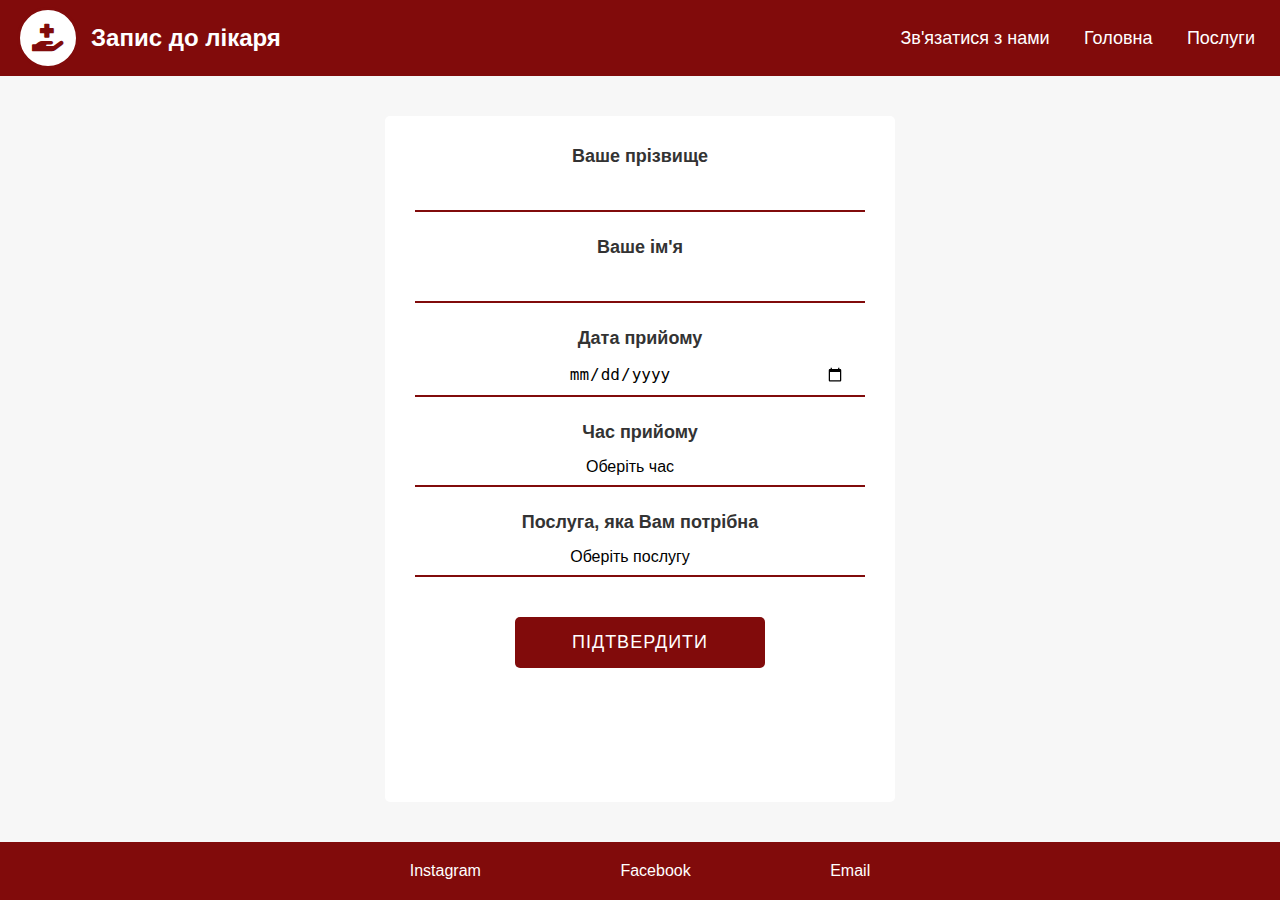
<file: Pr2/appoint_form.html>
<!DOCTYPE html>
<html lang="uk">
<head>
    <meta charset="UTF-8">
    <meta name="viewport" content="width=device-width, initial-scale=1.0">
    <title>Запис до лікаря</title>
    <link rel="stylesheet" href="a_f.css">
    <link rel="stylesheet" href="https://cdnjs.cloudflare.com/ajax/libs/font-awesome/6.0.0-beta3/css/all.min.css">
    <link rel="icon" type="image/x-icon" href="3653045.png">
</head>
<body>

<header class="header">
    <div class="logo-container">
        <div class="logo-circle">
            <i class="fas fa-hand-holding-medical logo-icon"></i>
        </div>
        <h1>Запис до лікаря</h1>
    </div>
    <nav class="nav">
        <a href="mailto:pigol.tanya@lll.kpi.ua" class="nav-link">Зв'язатися з нами</a>
        <a href="main-L2.html" class="nav-link">Головна</a>
        <a href="#" class="nav-link">Послуги</a>
    </nav>
</header>

<main class="main-content">
    <form class="appointment-form">
        <div class="form-group">
            <label for="surname">Ваше прізвище</label>
            <input type="text" id="surname" name="surname" required>
        </div>

        <div class="form-group">
            <label for="name">Ваше ім'я</label>
            <input type="text" id="name" name="name" required>
        </div>

        <div class="form-group">
            <label for="date">Дата прийому</label>
            <input type="date" id="date" name="date" min="" required>
        </div>

        <div class="form-group">
            <label for="time">Час прийому</label>
            <select id="time" name="time">
                <option value="" disabled selected>Оберіть час</option>
            </select>
        </div>

        <div class="form-group">
            <label for="service">Послуга, яка Вам потрібна</label>
            <select id="service" name="service" required>
                <option value="" >Оберіть послугу</option>
                <option value="consultation_ter">Консультація терапевта</option>
                <option value="consultation_gyn">Консультація гінеколога</option>
                <option value="consultation_sur">Консультація хірурга</option>
                <option value="appointment_cardio">Прийом кардіолога</option>
                <option value="ultrasound">УЗД органів черевної порожнини</option>
                <option value="blood_test">Загальний аналіз крові</option>
            </select>
        </div>

        <button type="submit" class="submit-button">Підтвердити</button>
    </form>
    <script>
        function getTodayDate() {
            const today = new Date();
            const year = today.getFullYear();

            const month = String(today.getMonth() + 1).padStart(2, '0');
            const day = String(today.getDate()).padStart(2, '0');

            return `${year}-${month}-${day}`;
        }

        const dateInput = document.getElementById('date');
        if (dateInput) {
            dateInput.min = getTodayDate();
        }


        function createTimeOption(hour, minute) {
            const formattedHour = String(hour).padStart(2, '0');
            const formattedMinute = String(minute).padStart(2, '0');
            const timeValue = `${formattedHour}:${formattedMinute}`;

            const option = document.createElement('option');
            option.value = timeValue;
            option.textContent = timeValue;
            return option;
        }

        const timeSelect = document.getElementById('time');
        const startTime = 8;
        const endTime = 20;
        const stepMinutes = 5;

        if (timeSelect) {
            for (let hour = startTime; hour <= endTime; hour++) {
                for (let minute = 0; minute < 60; minute += stepMinutes) {
                    if (hour === endTime && minute > 0) {
                        break;
                    }

                    const option = createTimeOption(hour, minute);
                    timeSelect.appendChild(option);
                }
            }
        }
    </script>
</main>

<footer class="footer">
    <div class="footer-links-container">
        <a href="https://www.instagram.com/" class="footer-link">Instagram</a>
        <a href="https://www.facebook.com/" class="footer-link">Facebook</a>
        <a href="mailto:pigol.tanya@lll.kpi.ua" class="footer-link">email</a>
    </div>
</footer>

</body>
</html>
</file>
<file: Pr2/a_f.css>
body {
    font-family: 'Roboto', sans-serif;
    background-color: #f7f7f7;
    margin: 0;
    padding: 0;
    display: flex;
    flex-direction: column;
    min-height: 100vh;
}

.header {
    background-color: #810B0B;
    color: white;
    padding: 10px 20px;
    display: flex;
    justify-content: space-between;
    align-items: center;
}

.logo-container {
    display: flex;
    align-items: center;
    gap: 15px;
}

.logo-circle {
    width: 50px;
    height: 50px;
    background-color: white;
    border-radius: 50%;
    display: flex;
    justify-content: center;
    align-items: center;
    border: 3px solid white;
    box-shadow: 0 0 0 3px #810B0B;
}

.logo-icon {
    font-size: 28px;
    color:#810B0B;
}

.header h1 {
    font-size: 24px;
    margin: 0;
}

.nav a {
    color: white;
    text-decoration: none;
    margin-left: 20px;
    font-size: 18px;
    padding: 5px;
}

.main-content {
    flex-grow: 1;
    display: flex;
    justify-content: center;
    padding: 40px 20px;
}

.appointment-form {
    width: 100%;
    max-width: 450px;
    background-color: white;
    padding: 30px;
    border-radius: 5px;
}

.form-group {
    margin-bottom: 25px;
    text-align: center;
}

.form-group label {
    display: block;
    margin-bottom: 5px;
    font-size: 18px;
    font-weight: bold;
    color: #333;
}

.form-group input {
    width: 100%;
    padding: 10px 0;
    border: none;
    border-bottom: 2px solid #810B0B;
    box-sizing: border-box;
    font-size: 16px;
    text-align: center;
    background-color: transparent;
    outline: none;
}

.form-group input:focus {
    border-bottom: 2px solid #c00404;
}

.form-group input,
.form-group select {
    width: 100%;
    padding: 10px 0;
    border: none;
    border-bottom: 2px solid #810B0B;
    box-sizing: border-box;
    font-size: 16px;
    text-align: center;
    background-color: transparent;
    outline: none;
    -webkit-appearance: none;
    -moz-appearance: none;
    appearance: none;
    padding-right: 20px;
}

.form-group select {
    text-align-last: center;
    direction: ltr;
}

.form-group select:focus {
    border-bottom: 2px solid #c00404;
}


.submit-button {
    display: block;
    width: 100%;
    max-width: 250px;
    margin: 40px auto 0;
    padding: 15px 30px;
    background-color: #810B0B;
    color: white;
    border: none;
    border-radius: 5px;
    font-size: 18px;
    cursor: pointer;
    transition: background-color 0.3s;
    text-transform: uppercase;
    letter-spacing: 1px;
}

.submit-button:hover {
    background-color: #600808;
}

.footer {
    background-color: #810B0B;
    color: white;
    padding: 15px 20px;
    text-align: center;
}

.footer-links-container {
    display: flex;
    justify-content: space-around;
    align-items: center;
    max-width: 600px;
    margin: 0 auto;
}

.footer-link {
    color: white;
    text-decoration: none;
    font-size: 16px;
    padding: 5px 10px;
    text-transform: capitalize;
}
@media (max-width: 768px) {

    header {
        flex-direction: column;
        align-items: flex-start;
        padding: 10px 20px;
    }
    .nav {
        margin-top: 10px;
        display: flex;
        justify-content: space-between;
    }
    .nav-link {
        margin-left: 0;
        margin-right: 0;
    }
    .appointment-form {
        width: 100%;
        max-width: 350px;
        background-color: white;
        padding: 30px;
        border-radius: 5px;
    }
}
</file>
